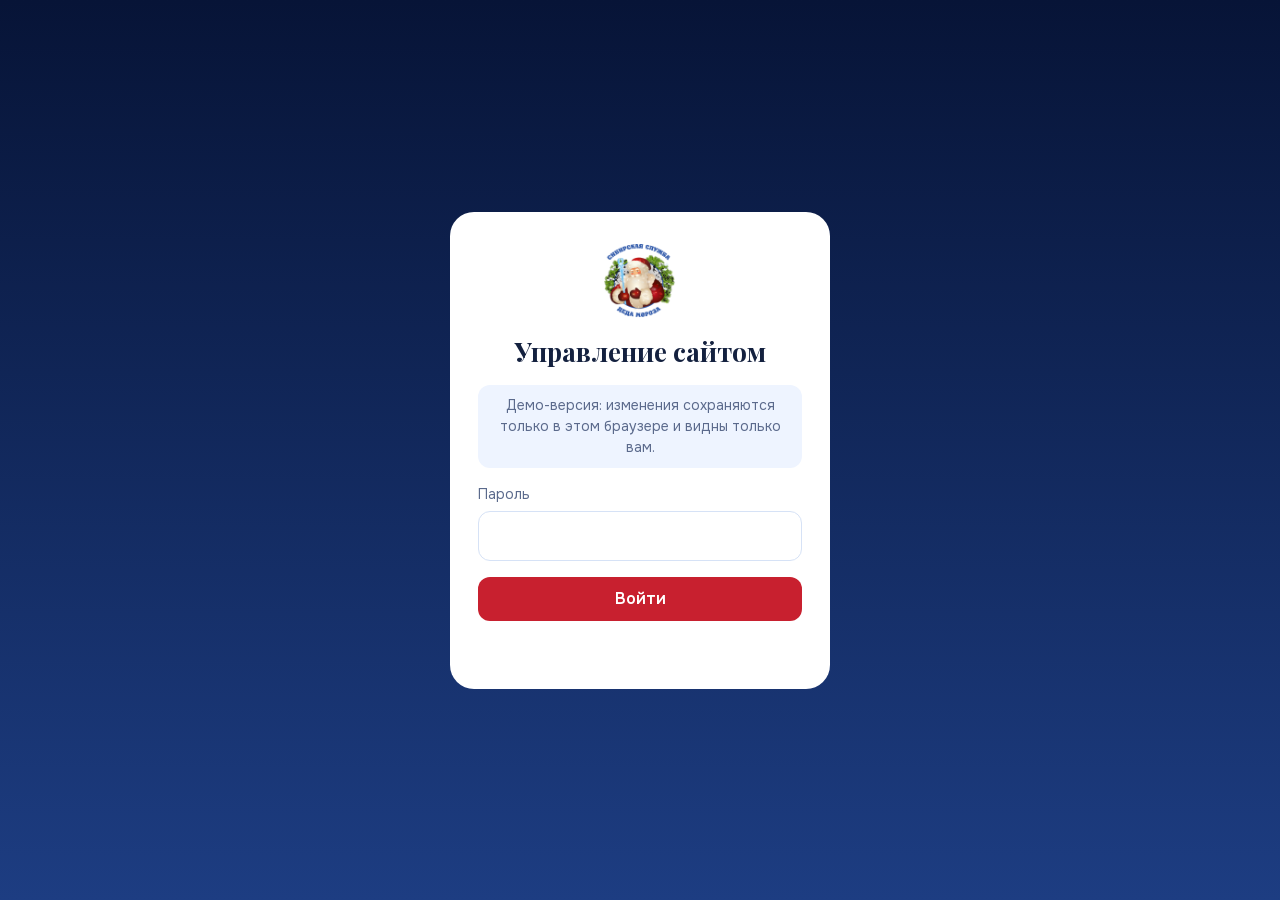
<file: admin/index.html>
<!doctype html>
<html lang="ru">
<head>
<meta charset="utf-8">
<meta name="viewport" content="width=device-width, initial-scale=1">
<meta name="robots" content="noindex, nofollow">
<title>Управление сайтом — Сибирская служба Деда Мороза</title>
<link rel="icon" href="../img/logo.png" type="image/png">
<link rel="stylesheet" href="../fonts/fonts.css">
<link rel="stylesheet" href="admin.css?v=20261022l">
</head>
<body>

<div class="login" id="login">
  <form class="login-box" id="loginForm">
    <img src="../img/logo.png" alt="" width="72" height="74">
    <h1>Управление сайтом</h1>
    <p class="login-demo" id="loginDemo" hidden>Демо-версия: изменения сохраняются только в этом браузере и видны только вам.</p>
    <label>Пароль <input type="password" id="pass" autocomplete="current-password" required></label>
    <button class="b b-red" type="submit">Войти</button>
    <p class="err" id="loginErr"></p>
  </form>
</div>

<div class="app" id="app" hidden>
  <header class="bar">
    <b class="bar-t">Управление сайтом</b>
    <span class="state" id="state">Все изменения сохранены</span>
    <a class="b b-line" href="../" target="_blank" rel="noopener">Открыть сайт</a>
    <button class="b b-red" id="save" type="button">Сохранить</button>
  </header>
  <p class="demo-note" id="demoNote" hidden>Демо-версия: всё, что вы сохраните, видно только в этом браузере. На настоящем сайте изменения увидят все посетители.</p>
  <nav class="tabs" id="tabs"></nav>
  <main class="panel" id="panel"></main>
</div>

<div class="toast" id="toast" hidden></div>

<script src="../data/content.js?v=20261022l"></script>
<script src="admin.js?v=20261022l"></script>
</body>
</html>
</file>
<file: fonts/fonts.css>
/* Шрифты лежат рядом с сайтом (не грузятся с Google) */
@font-face { font-family: 'Onest'; font-style: normal; font-weight: 100 900; font-display: swap; src: url("onest-cyrillic.woff2") format("woff2"); unicode-range: U+0301, U+0400-045F, U+0490-0491, U+04B0-04B1, U+2116; }
@font-face { font-family: 'Onest'; font-style: normal; font-weight: 100 900; font-display: swap; src: url("onest-latin.woff2") format("woff2"); unicode-range: U+0000-00FF, U+0131, U+0152-0153, U+02BB-02BC, U+02C6, U+02DA, U+02DC, U+0304, U+0308, U+0329, U+2000-206F, U+20AC, U+2122, U+2191, U+2193, U+2212, U+2215, U+FEFF, U+FFFD; }
@font-face { font-family: 'Playfair'; font-style: normal; font-weight: 500 800; font-display: swap; src: url("playfair-cyrillic.woff2") format("woff2"); unicode-range: U+0301, U+0400-045F, U+0490-0491, U+04B0-04B1, U+2116; }
@font-face { font-family: 'Playfair'; font-style: normal; font-weight: 500 800; font-display: swap; src: url("playfair-latin.woff2") format("woff2"); unicode-range: U+0000-00FF, U+0131, U+0152-0153, U+02BB-02BC, U+02C6, U+02DA, U+02DC, U+0304, U+0308, U+0329, U+2000-206F, U+20AC, U+2122, U+2191, U+2193, U+2212, U+2215, U+FEFF, U+FFFD; }
</file>
<file: admin/admin.css>
[hidden]{display:none!important}
:root{--night:#0b1d45;--blue:#1d3d82;--ice:#eef4ff;--line:#d6e2f6;--red:#c8202f;--gold:#d9b45a;--ink:#14213f;--muted:#5b6a8c;--b:'Onest',system-ui,sans-serif;--h:'Playfair',Georgia,serif}
*{box-sizing:border-box;margin:0;padding:0}
body{font:16px/1.5 var(--b);color:var(--ink);background:var(--ice);min-height:100vh}
button,input,textarea,select{font:inherit;color:inherit}
.b{display:inline-flex;align-items:center;justify-content:center;gap:6px;min-height:44px;padding:0 18px;border-radius:12px;border:0;cursor:pointer;font-weight:600;text-decoration:none;white-space:nowrap}
.b-red{background:var(--red);color:#fff}
.b-red:disabled{opacity:.5;cursor:default}
.b-line{border:2px solid var(--blue);color:var(--blue);background:#fff}
.b-sm{min-height:36px;padding:0 12px;font-size:14px;border-radius:10px;background:#fff;border:1px solid var(--line)}
.b-del{color:var(--red)}

.login{min-height:100vh;display:grid;place-items:center;padding:16px;background:linear-gradient(#071437,#1d3d82)}
.login-box{background:#fff;border-radius:24px;padding:32px 28px;width:min(100%,380px);display:grid;gap:16px;text-align:center;justify-items:center}
.login-box h1{font:700 26px var(--h)}
.login-box label{display:grid;gap:6px;width:100%;text-align:left;font-size:14px;color:var(--muted)}
.login-box input{width:100%;min-height:50px;padding:0 14px;border:1px solid var(--line);border-radius:12px;font-size:17px}
.login-box .b{width:100%}
.login-demo{font-size:14px;color:var(--muted);background:var(--ice);border-radius:12px;padding:10px 12px}
.err{color:var(--red);font-size:14px;min-height:20px}

.bar{position:sticky;top:0;z-index:10;display:flex;align-items:center;gap:12px;flex-wrap:wrap;padding:10px clamp(12px,3vw,32px);background:var(--night);color:#fff}
.bar-t{font:700 20px var(--h);margin-right:auto}
.state{font-size:14px;opacity:.8}
.state.dirty{color:var(--gold);opacity:1}
.demo-note{background:#fff6dc;color:#6b5210;padding:10px clamp(12px,3vw,32px);font-size:14px}
.tabs{display:flex;gap:6px;overflow-x:auto;padding:12px clamp(12px,3vw,32px);background:#fff;border-bottom:1px solid var(--line);scrollbar-width:thin}
.tabs button{flex:none;min-height:40px;padding:0 14px;border-radius:999px;border:1px solid var(--line);background:#fff;cursor:pointer;font-size:15px}
.tabs button.on{background:var(--blue);color:#fff;border-color:var(--blue)}
.panel{max-width:900px;margin:0 auto;padding:24px clamp(12px,3vw,32px) 80px;display:grid;grid-template-columns:minmax(0,1fr);gap:18px}
.panel>h2{font:700 26px var(--h)}
.hint{color:var(--muted);font-size:14px;margin-top:-10px}
.card{background:#fff;border:1px solid var(--line);border-radius:18px;padding:18px;display:grid;grid-template-columns:minmax(0,1fr);gap:14px;min-width:0}
.card>h3{font:700 18px var(--h)}
.f{display:grid;gap:6px;min-width:0}
.f>span{font-size:14px;color:var(--muted);font-weight:500}
.f input,.f textarea,.f select{width:100%;min-width:0;padding:12px 14px;border:1px solid var(--line);border-radius:12px;background:#fff;font-size:16px}
.f input:focus,.f textarea:focus{outline:2px solid var(--blue);border-color:transparent}
.f textarea{min-height:96px;resize:vertical}
.f small{color:var(--muted);font-size:13px}
.chk{display:flex;gap:10px;align-items:center;min-height:44px;cursor:pointer}
.chk input{width:22px;height:22px;accent-color:var(--blue)}
.item{border:1px solid var(--line);border-radius:14px;padding:14px;display:grid;grid-template-columns:minmax(0,1fr);gap:12px;background:#fbfdff;min-width:0}
.item-h{display:flex;gap:6px;align-items:center;flex-wrap:wrap}
.item-h b{margin-right:auto;font-size:15px}
.add{justify-self:start}
.img-f{display:grid;grid-template-columns:minmax(0,1fr);gap:10px}
.img-prev{display:flex;gap:12px;flex-wrap:wrap;align-items:flex-end}
.img-prev figure{display:flex;flex-direction:column;align-items:center;gap:6px;margin:0;font-size:12px;color:var(--muted);text-align:center}
.img-prev img{object-fit:cover;border-radius:10px;border:1px solid var(--line);cursor:crosshair;display:block;flex:none;max-width:none}
.img-prev .ph img{width:96px;height:128px}
.img-prev .pc img{width:170px;height:110px}
.img-prev.cut img{object-fit:contain;background:linear-gradient(160deg,#3e1d8a,#140731);cursor:default}
.img-f>small{display:block;margin-top:10px}
.img-btns{margin-top:10px}
.img-btns{display:flex;gap:8px;flex-wrap:wrap}
.backups{display:grid;gap:8px}
.backups div{display:flex;gap:10px;align-items:center;justify-content:space-between;flex-wrap:wrap;padding:10px 12px;border:1px solid var(--line);border-radius:12px;background:#fbfdff;font-size:14px}
.toast{position:fixed;left:50%;bottom:20px;transform:translateX(-50%);background:var(--night);color:#fff;padding:12px 18px;border-radius:12px;z-index:30;max-width:calc(100% - 32px);text-align:center;box-shadow:0 10px 30px rgba(0,0,0,.25)}
.toast.bad{background:var(--red)}
@media (max-width:560px){.bar .b-line{display:none}.bar-t{font-size:17px}.state{order:3;width:100%}}
</file>
